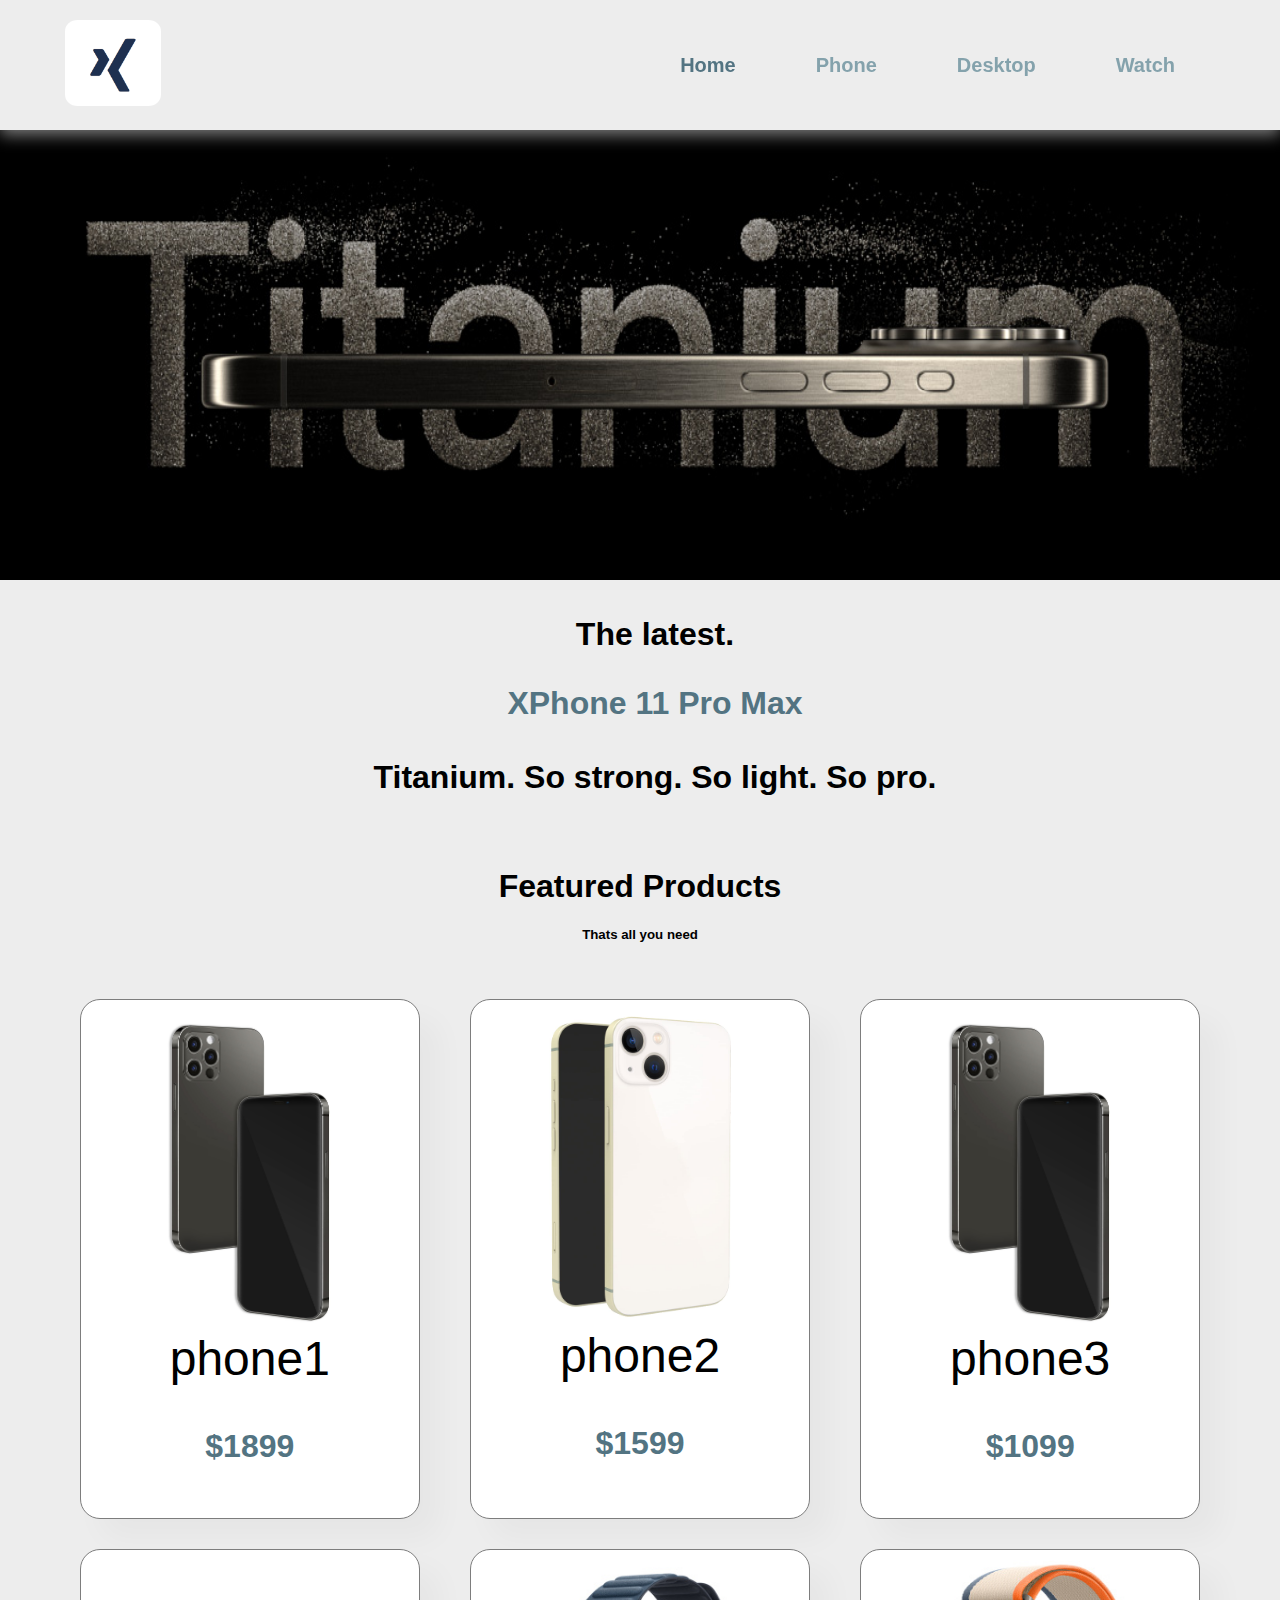
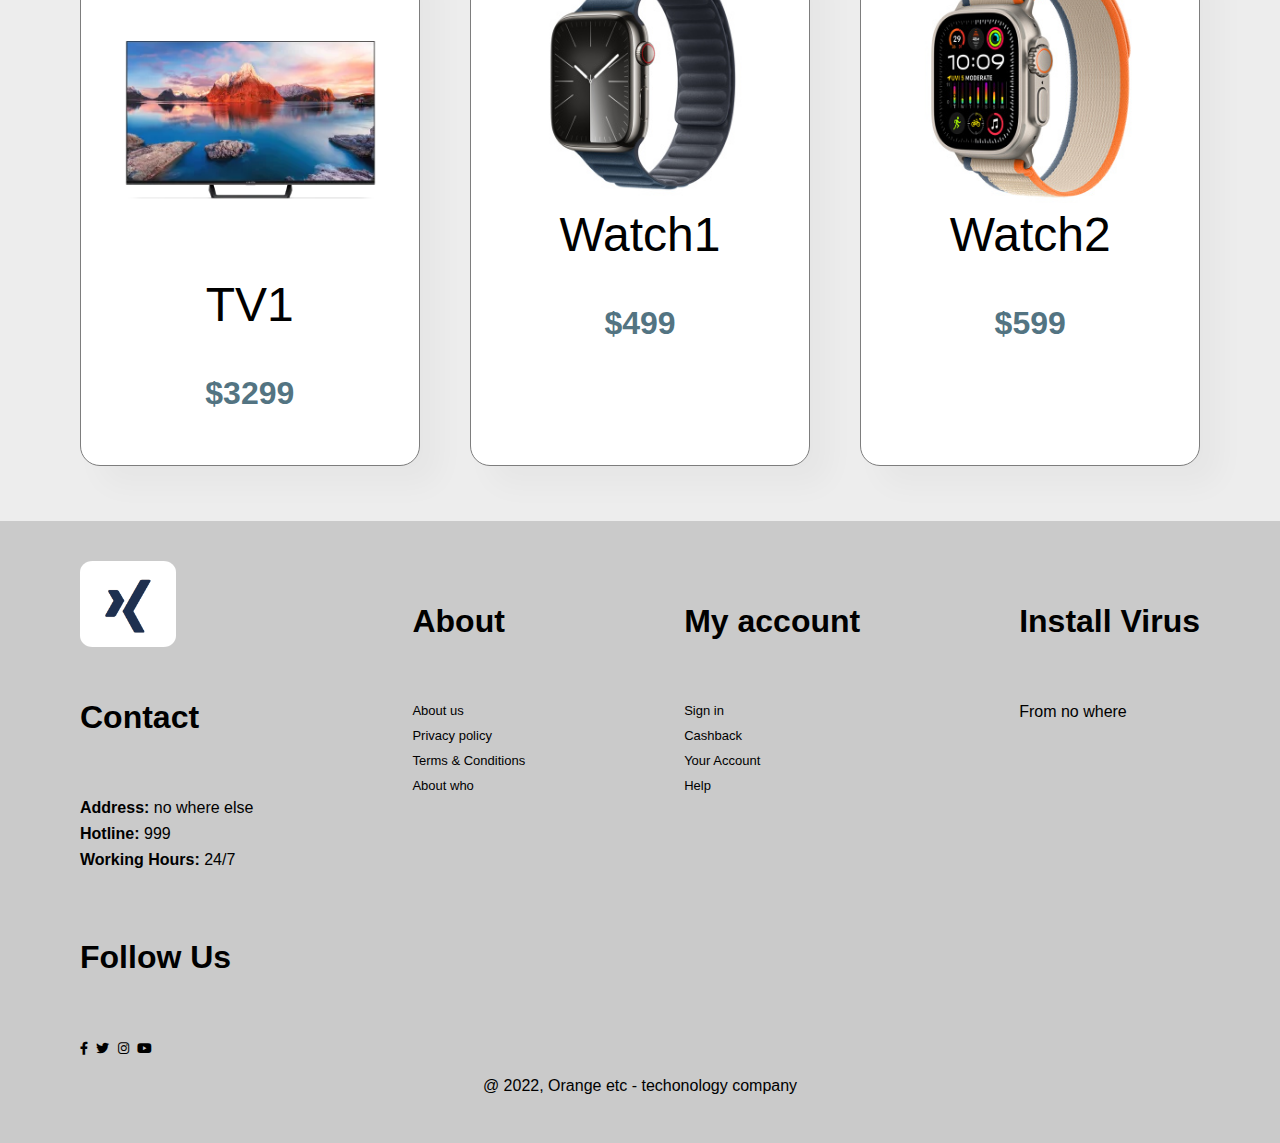
<file: index.html>
<!--https://github.com/yuhong000/assignment-1.git-->
<!doctype html>
<html>
<head>
<meta charset="utf-8">
<meta name="viewport" content="width=device-width, initial-scale=1">
<title>fed assignment 1</title>
<link href="stylee.css" rel="stylesheet" >
<link rel="stylesheet" href="https://cdnjs.cloudflare.com/ajax/libs/font-awesome/6.0.0/css/all.min.css">
<script src="java.js"></script>
</head>

<body>
<section id="header">
    <a href="#" id="logo" ><img src="pic/logo.png"> </a>
    <div>
        <ul id="navbar" >
            <li><a href="" class="active">Home</a></li>
            <li><a href="">Phone</a></li>
            <li><a href="">Desktop</a></li>
            <li><a href="">Watch</a></li>
            <a href="#" id="close"><i class="fa-solid fa-xmark"></i></a>
        </ul>
    </div>
    <div id="mobile">
        <i id="bar" class="fas fa-outdent"> </i>
    </div>
</section>
    
<section id="middle">
    <img src="pic/backfround.jpg" id="background">
    <h3>The latest.</h3>
    <h1>XPhone 11 Pro Max</h1>
    <h3>Titanium. So strong. So light. So pro.</h3>
</section>

<section id="product" class="section-pad1">
<h1>Featured Products</h1>
<h5>Thats all you need</h5>
<div class="pro-con">
    <div class="pro">
        <img src="pic/phone1.jpg">
        <div class="des">
            <span>phone1</span>
            <div><h4>$1899</h4></div>
        </div>
    </div>
    <div class="pro">
        <img src="pic/phone2.jpg">
        <div class="des">
            <span>phone2</span>
            <div><h4>$1599</h4></div>
        </div>
    </div>
    <div class="pro">
        <img src="pic/phone1.jpg">
        <div class="des">
            <span>phone3</span>
            <div><h4>$1099</h4></div>
        </div>
    </div>
    <div class="pro">
        <img src="pic/tv1.jpg">
        <div class="des">
            <span>TV1</span>
            <div><h4>$3299</h4></div>
        </div>
    </div>
    <div class="pro">
        <img src="pic/watch1.jpg">
        <div class="des">
            <span>Watch1</span>
            <div><h4>$499</h4></div>
        </div>
    </div>
    <div class="pro">
        <img src="pic/watch2.jpg">
        <div class="des">
            <span>Watch2</span>
            <div><h4>$599</h4></div>
        </div>
    </div>
     </div>
</section>

<footer class="section-pad1">
    <div class="col">
        <img src="pic/logo.png" class="logo">
        <h4>Contact</h4>
        <p><strong>Address: </strong>no where else</p>
        <p><strong>Hotline: </strong>999</p>
        <p><strong>Working Hours: </strong>24/7</p>
        <div class="social">
            <h4>Follow Us</h4>
            <div class="icon">
                <a href="https://www.facebook.com/"><i class="fab fa-facebook-f"></i></a>
                <a href="https://twitter.com/"><i class="fab fa-twitter"></i></a>
                <a href="https://www.instagram.com/"><i class="fab fa-instagram"></i></a>
                <a href="https://www.youtube.com/"><i class="fab fa-youtube"></i></a>
            </div>
        </div>
    </div>

    <div class="col">
        <h4>About</h4>
        <a href="#">About us</a>
        <a href="#">Privacy policy</a>
        <a href="#">Terms & Conditions</a>
        <a href="#">About who</a>
    </div>

    <div class="col">
        <h4>My account</h4>
        <a href="#">Sign in</a>
        <a href="#">Cashback</a>
        <a href="#">Your Account</a>
        <a href="#">Help</a>
    </div>

    <div class="col">
        <h4>Install Virus</h4>
        <p>From no where</p>
    </div>

    <div class="copyright">
        <p>@ 2022, Orange etc - techonology company</p>
    </div>

</footer>

</body>
</html>
</file>
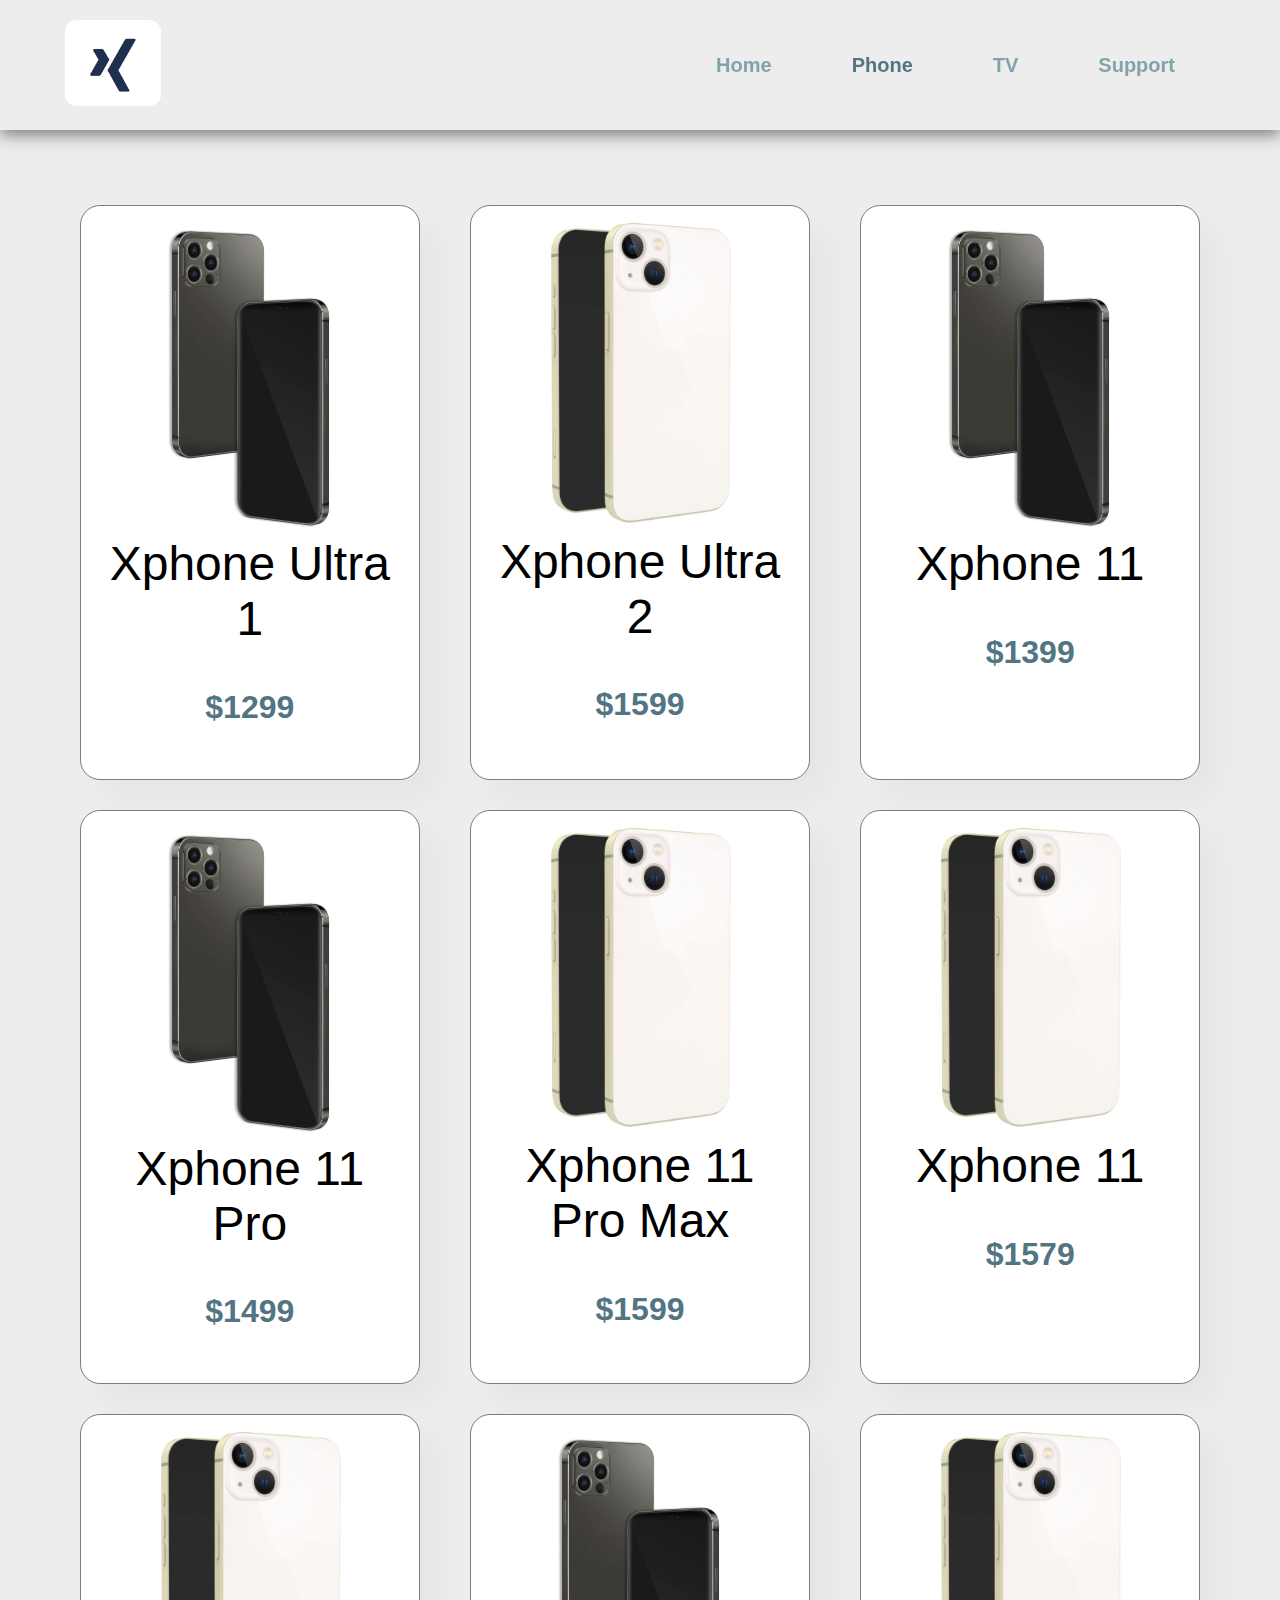
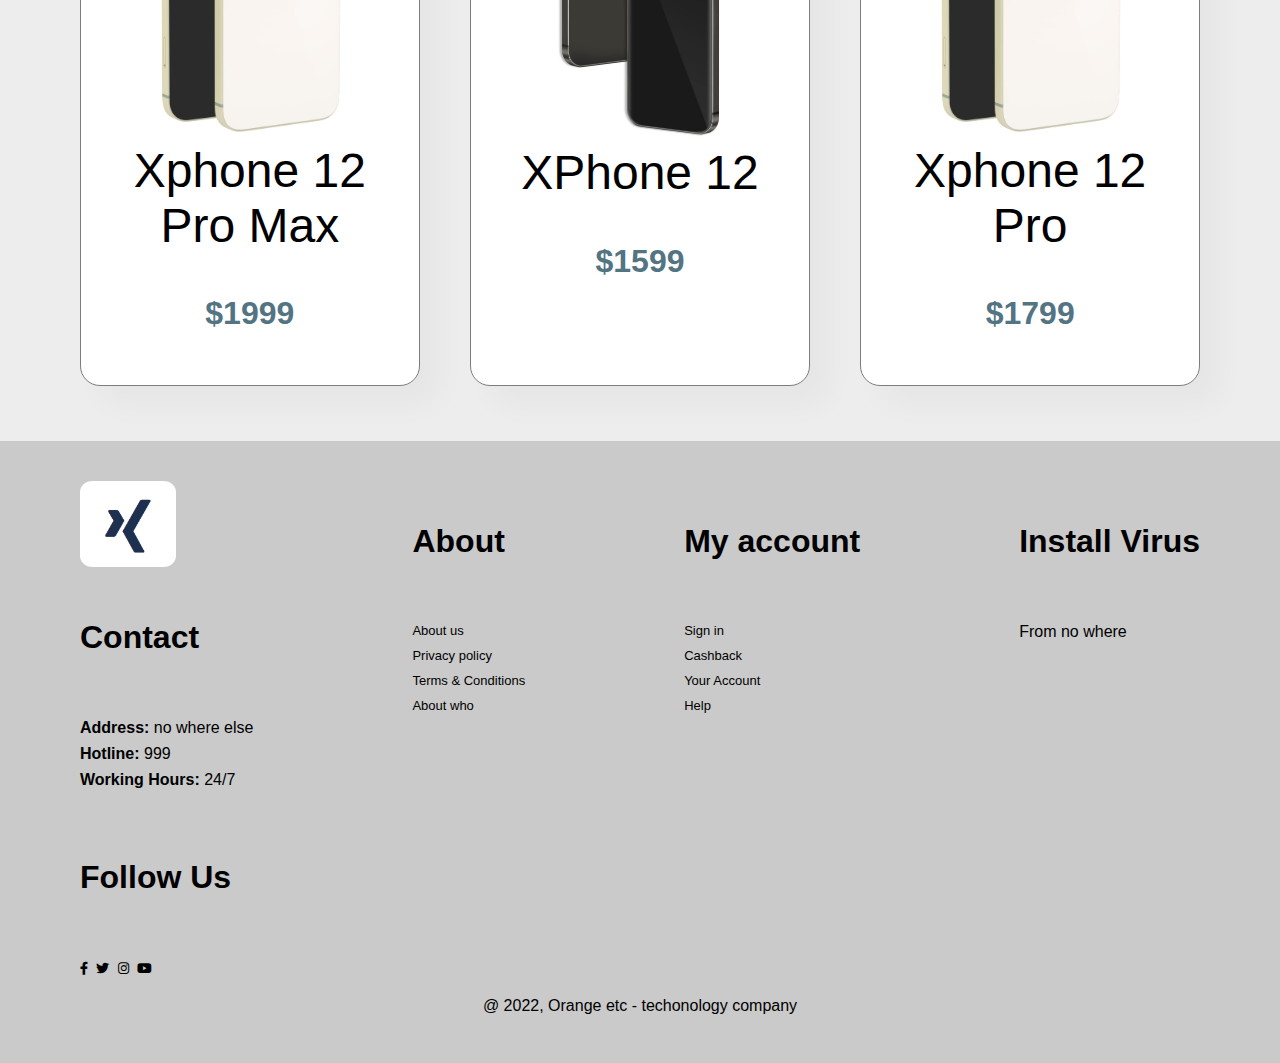
<file: Phone.html>
<!doctype html>
<html>
<head>
<meta charset="utf-8">
<meta name="viewport" content="width=device-width, initial-scale=1">
<title></title>
<link href="stylee.css" rel="stylesheet" >
<link rel="stylesheet" href="https://cdnjs.cloudflare.com/ajax/libs/font-awesome/6.0.0/css/all.min.css">
<script src="java.js"></script>
</head>

<body>
<section id="header">
    <a href="index.html" id="logo" ><img src="pic/logo.png"> </a>
    <div>
        <ul id="navbar" >
            <li><a href="index.html">Home</a></li>
            <li><a href="Phone.html" class="active">Phone</a></li>
            <li><a href="tv.html">TV</a></li>
            <li><a href="support.html">Support</a></li>
            <a href="#" id="close"><i class="fa-solid fa-xmark"></i></a>
        </ul>
    </div>
    <div id="mobile">
        <i id="bar" class="fas fa-outdent"> </i>
    </div>
</section>

<section id="product" class="section-pad1">
    <div class="pro-con">
        <div class="pro">
            <img src="pic/phone1.jpg">
            <div class="des">
                <span>Xphone Ultra 1</span>
                <div><h4>$1299</h4></div>
            </div>
        </div>
        <div class="pro">
            <img src="pic/phone2.jpg">
            <div class="des">
                <span>Xphone Ultra 2 </span>
                <div><h4>$1599</h4></div>
            </div>
        </div>
        <div class="pro">
            <img src="pic/phone1.jpg">
            <div class="des">
                <span>Xphone 11</span>
                <div><h4>$1399</h4></div>
            </div>
        </div>
        <div class="pro">
            <img src="pic/phone1.jpg">
            <div class="des">
                <span>Xphone 11 Pro</span>
                <div><h4>$1499</h4></div>
            </div>
        </div>
        <div class="pro">
            <img src="pic/phone2.jpg">
            <div class="des">
                <span>Xphone 11 Pro Max</span>
                <div><h4>$1599</h4></div>
            </div>
        </div>
        <div class="pro">
            <img src="pic/phone2.jpg">
            <div class="des">
                <span>Xphone 11</span>
                <div><h4>$1579</h4></div>
            </div>
        </div>
        <div class="pro">
            <img src="pic/phone2.jpg">
            <div class="des">
                <span>Xphone 12 Pro Max</span>
                <div><h4>$1999</h4></div>
            </div>
        </div>
        <div class="pro">
            <img src="pic/phone1.jpg">
            <div class="des">
                <span>XPhone 12</span>
                <div><h4>$1599</h4></div>
            </div>
        </div>
        <div class="pro">
            <img src="pic/phone2.jpg">
            <div class="des">
                <span>Xphone 12 Pro</span>
                <div><h4>$1799</h4></div>
            </div>
        </div>
    </div>
    </section>


<footer class="section-pad1">
    <div class="col">
        <img src="pic/logo.png" class="logo">
        <h4>Contact</h4>
        <p><strong>Address: </strong>no where else</p>
        <p><strong>Hotline: </strong>999</p>
        <p><strong>Working Hours: </strong>24/7</p>
        <div class="social">
            <h4>Follow Us</h4>
            <div class="icon">
                <a href="https://www.facebook.com/"><i class="fab fa-facebook-f"></i></a>
                <a href="https://twitter.com/"><i class="fab fa-twitter"></i></a>
                <a href="https://www.instagram.com/"><i class="fab fa-instagram"></i></a>
                <a href="https://www.youtube.com/"><i class="fab fa-youtube"></i></a>
            </div>
        </div>
    </div>

    <div class="col">
        <h4>About</h4>
        <a href="#">About us</a>
        <a href="#">Privacy policy</a>
        <a href="#">Terms & Conditions</a>
        <a href="#">About who</a>
    </div>

    <div class="col">
        <h4>My account</h4>
        <a href="#">Sign in</a>
        <a href="#">Cashback</a>
        <a href="#">Your Account</a>
        <a href="#">Help</a>
    </div>

    <div class="col">
        <h4>Install Virus</h4>
        <p>From no where</p>
    </div>

    <div class="copyright">
        <p>@ 2022, Orange etc - techonology company</p>
    </div>

</footer>

    
</body>
</html>
</file>
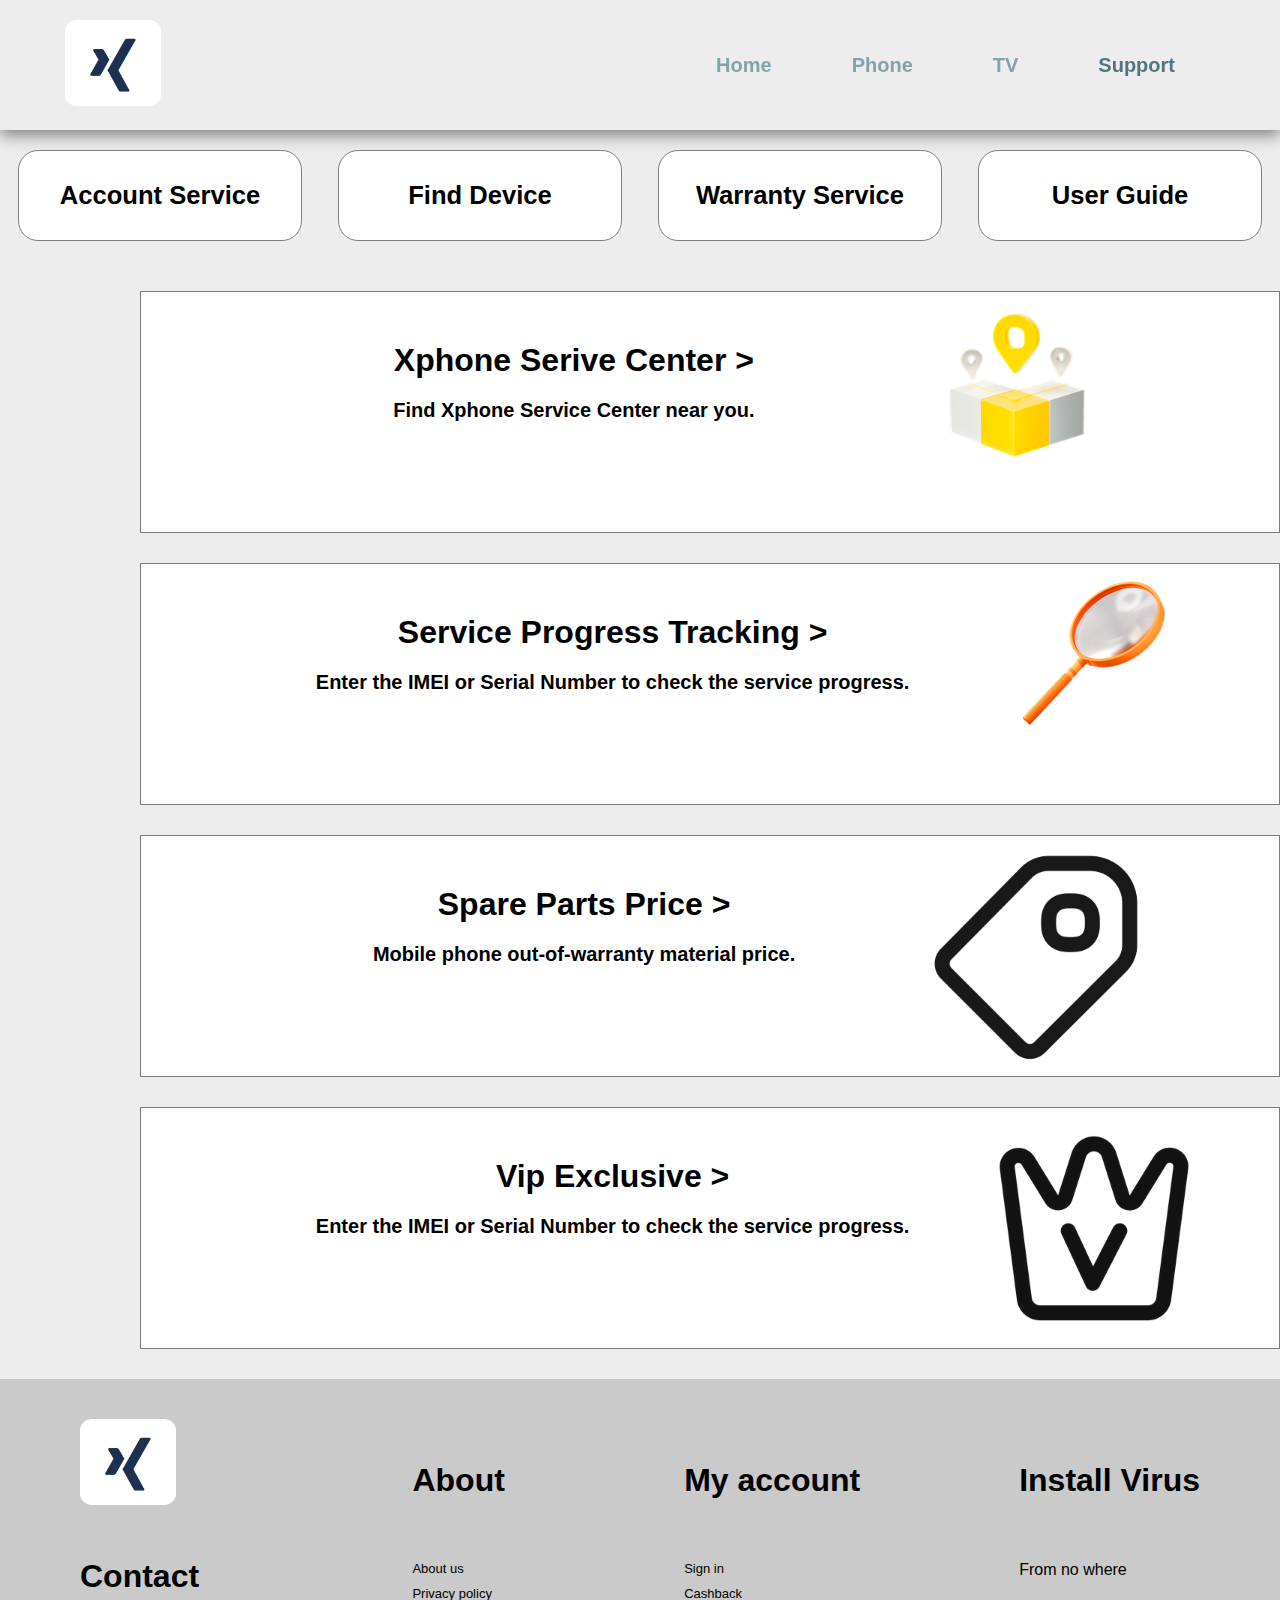
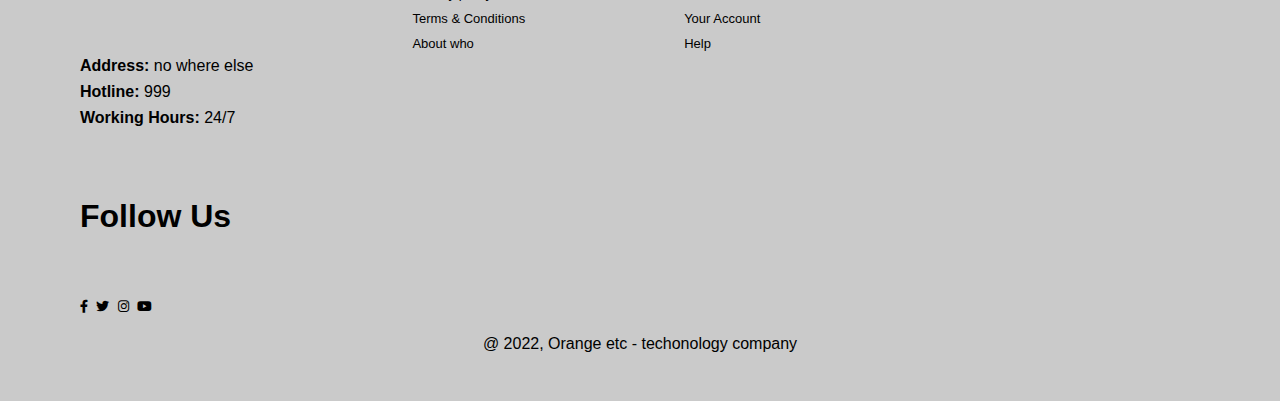
<file: support.html>
<!doctype html>
<html>
<head>
<meta charset="utf-8">
<meta name="viewport" content="width=device-width, initial-scale=1">
<title></title>
<link href="stylee.css" rel="stylesheet" >
<link rel="stylesheet" href="https://cdnjs.cloudflare.com/ajax/libs/font-awesome/6.0.0/css/all.min.css">
<script src="java.js"></script>
</head>

<body>
<section id="header">
    <a href="index.html" id="logo" ><img src="pic/logo.png"> </a>
    <div>
        <ul id="navbar" >
            <li><a href="index.html">Home</a></li>
            <li><a href="Phone.html">Phone</a></li>
            <li><a href="tv.html">TV</a></li>
            <li><a href="support.html" class="active">Support</a></li>
            <a href="#" id="close"><i class="fa-solid fa-xmark"></i></a>
        </ul>
    </div>
    <div id="mobile">
        <i id="bar" class="fas fa-outdent"> </i>
    </div>
</section>

<section id="support" >
<div class="support-con">
    <div class="supp">
        <h2>Account Service</h2>
    </div>
    <div class="supp">
        <h2>Find Device</h2>
    </div>
    <div class="supp">
        <h2>Warranty Service</h2>
    </div>
    <div class="supp">
        <h2>User Guide</h2>
    </div>
</div>
<div id="option">
<div class="service" ">
    <div class="service-text">
        <h2>Xphone Serive Center ></h2>
        <h3>Find Xphone Service Center near you.</h3>
    </div>    
    <img src="pic/service.png">
</div>

<div class="service">
    <div class="service-text">
        <h2>Service Progress Tracking ></h2>
        <h3>Enter the IMEI or Serial Number to check the service progress.</h3>
    </div>    
    <img src="pic/progress.png">
</div>

<div class="service">
    <div class="service-text">
        <h2>Spare Parts Price ></h2>
        <h3>Mobile phone out-of-warranty material price.</h3>
    </div>    
    <img src="pic/price.png">
</div>

<div class="service">
    <div class="service-text">
        <h2>Vip Exclusive ></h2>
        <h3>Enter the IMEI or Serial Number to check the service progress.</h3>
    </div>    
    <img src="pic/exclusivepng.png">
</div>
</div>
</section>

<footer class="section-pad1">
    <div class="col">
        <img src="pic/logo.png" class="logo">
        <h4>Contact</h4>
        <p><strong>Address: </strong>no where else</p>
        <p><strong>Hotline: </strong>999</p>
        <p><strong>Working Hours: </strong>24/7</p>
        <div class="social">
            <h4>Follow Us</h4>
            <div class="icon">
                <a href="https://www.facebook.com/"><i class="fab fa-facebook-f"></i></a>
                <a href="https://twitter.com/"><i class="fab fa-twitter"></i></a>
                <a href="https://www.instagram.com/"><i class="fab fa-instagram"></i></a>
                <a href="https://www.youtube.com/"><i class="fab fa-youtube"></i></a>
            </div>
        </div>
    </div>

    <div class="col">
        <h4>About</h4>
        <a href="#">About us</a>
        <a href="#">Privacy policy</a>
        <a href="#">Terms & Conditions</a>
        <a href="#">About who</a>
    </div>

    <div class="col">
        <h4>My account</h4>
        <a href="#">Sign in</a>
        <a href="#">Cashback</a>
        <a href="#">Your Account</a>
        <a href="#">Help</a>
    </div>

    <div class="col">
        <h4>Install Virus</h4>
        <p>From no where</p>
    </div>

    <div class="copyright">
        <p>@ 2022, Orange etc - techonology company</p>
    </div>

</footer>

</body>
</html>
</file>
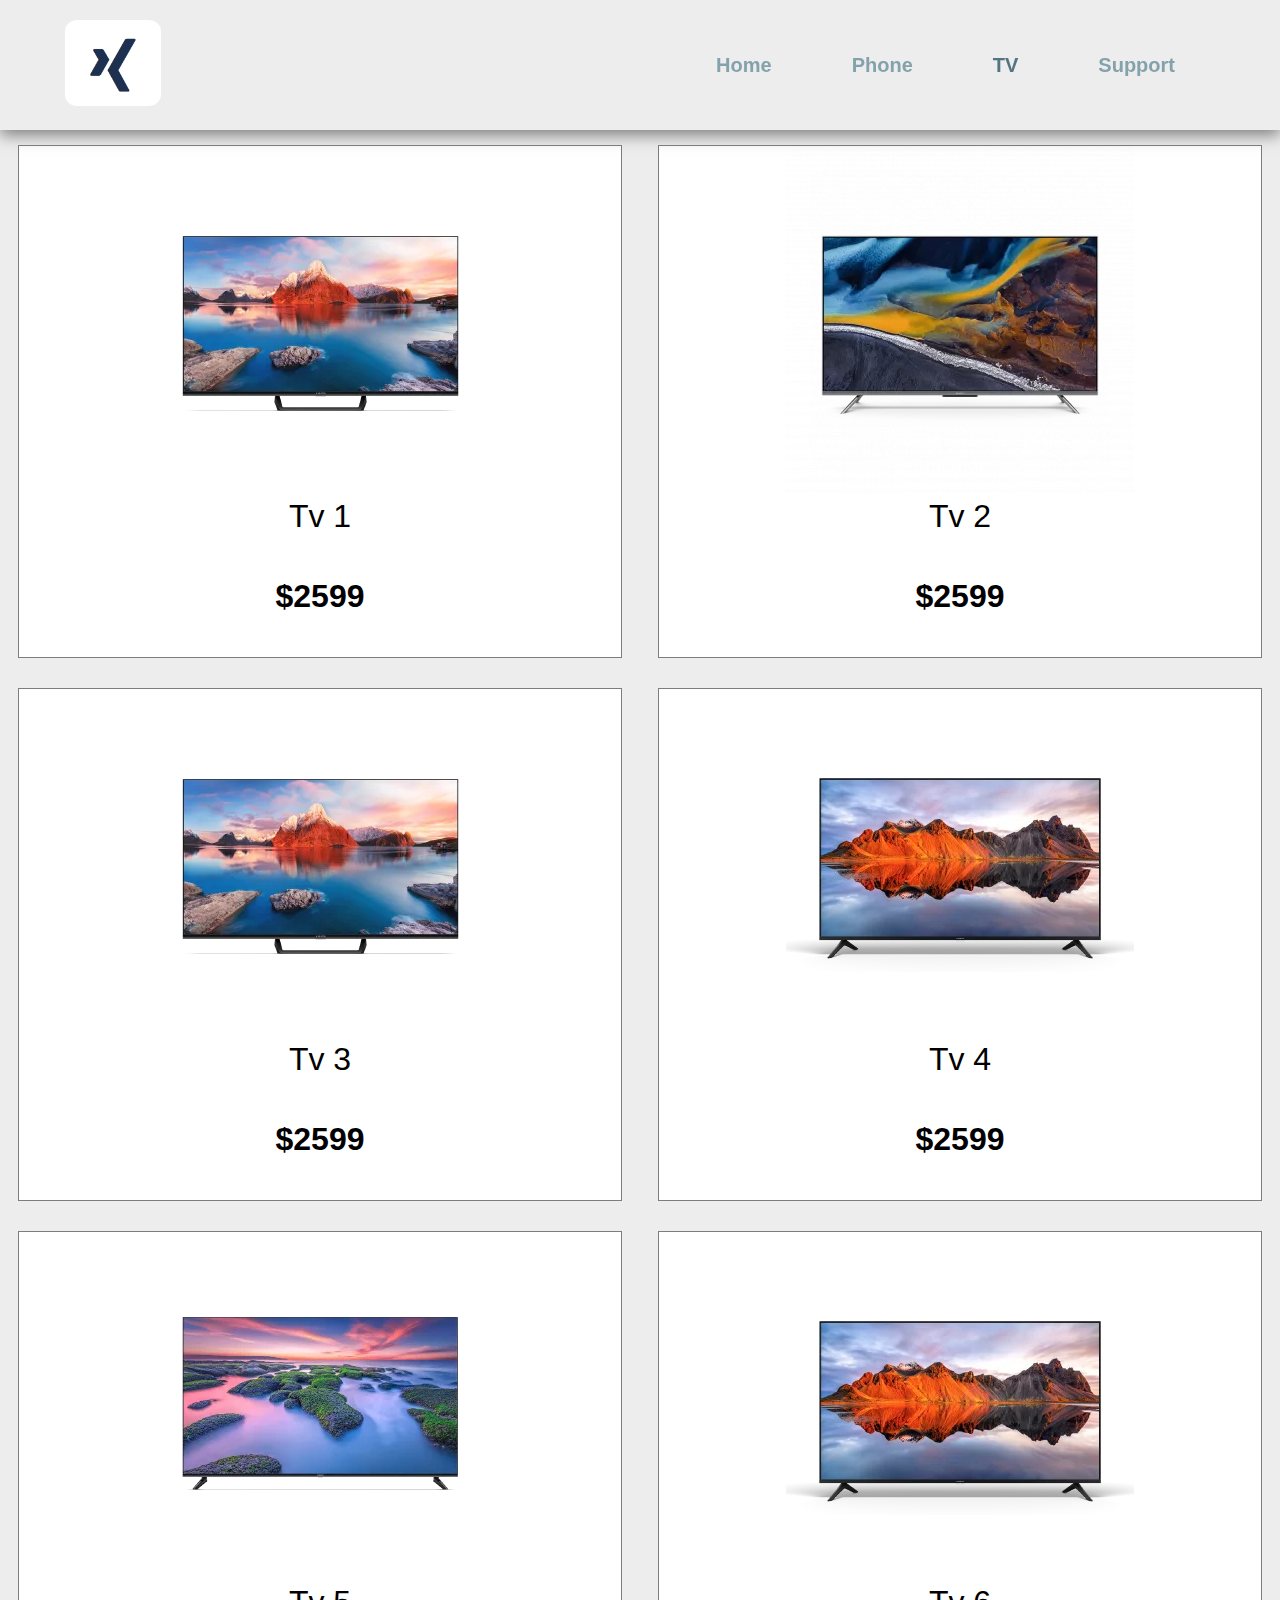
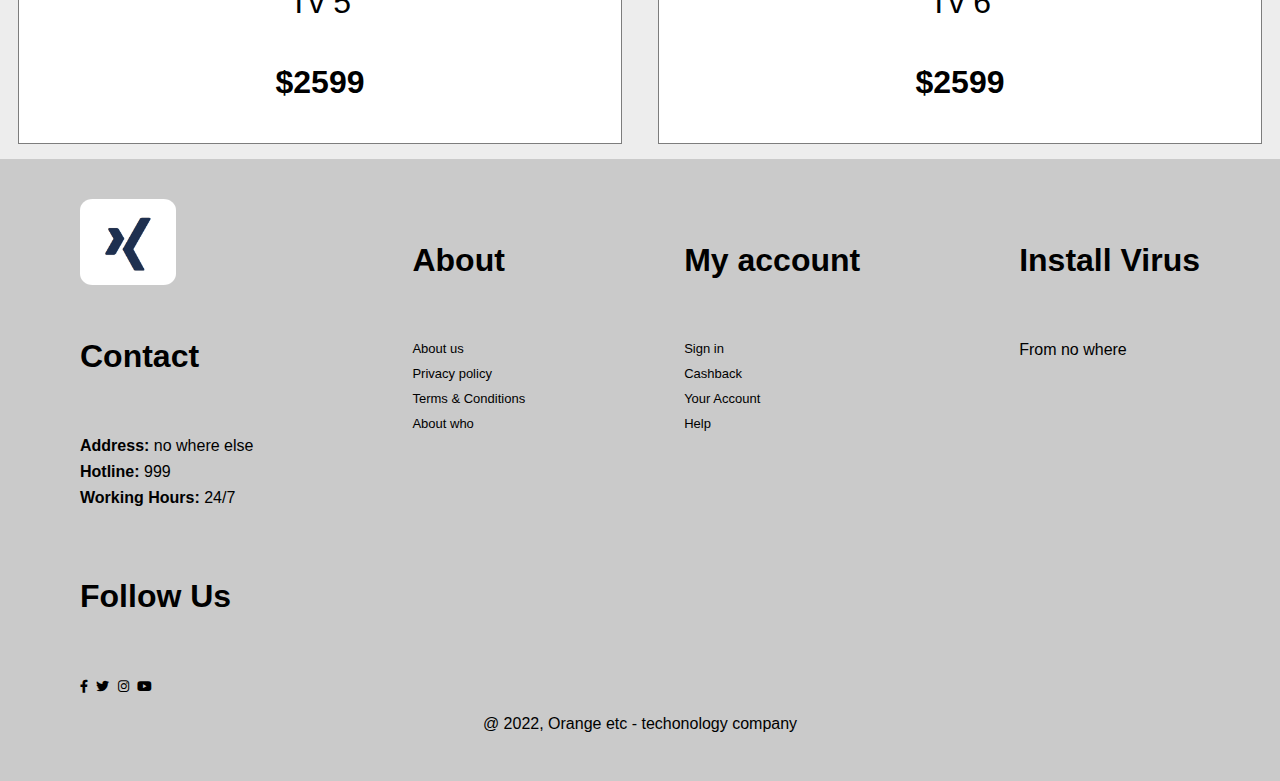
<file: tv.html>
<!doctype html>
<html>
<head>
<meta charset="utf-8">
<meta name="viewport" content="width=device-width, initial-scale=1">
<title></title>
<link href="stylee.css" rel="stylesheet" >
<link rel="stylesheet" href="https://cdnjs.cloudflare.com/ajax/libs/font-awesome/6.0.0/css/all.min.css">
<script src="java.js"></script>
</head>

<body>
<section id="header">
    <a href="index.html" id="logo" ><img src="pic/logo.png"> </a>
    <div>
        <ul id="navbar" >
            <li><a href="index.html">Home</a></li>
            <li><a href="Phone.html">Phone</a></li>
            <li><a href="tv.html" class="active">TV</a></li>
            <li><a href="support.html">Support</a></li>
            <a href="#" id="close"><i class="fa-solid fa-xmark"></i></a>
        </ul>
    </div>
    <div id="mobile">
        <i id="bar" class="fas fa-outdent"> </i>
    </div>
</section>

<section id="tv">
<div class="tv-con">
    <div class="tv-pro">
        <img src="pic/tv1.jpg">
            <div class="des">
                <span>Tv 1 </span>
                <div><h4>$2599</h4></div>
            </div>
    </div>
    <div class="tv-pro">
        <img src="pic/tv3.png">
            <div class="des">
                <span>Tv 2 </span>
                <div><h4>$2599</h4></div>
            </div>
    </div>
    <div class="tv-pro">
        <img src="pic/tv1.jpg">
            <div class="des">
                <span>Tv 3 </span>
                <div><h4>$2599</h4></div>
            </div>
    </div>
    <div class="tv-pro">
        <img src="pic/tv2.png">
            <div class="des">
                <span>Tv 4 </span>
                <div><h4>$2599</h4></div>
            </div>
    </div>
    <div class="tv-pro">
        <img src="pic/tv4.png">
            <div class="des">
                <span>Tv 5 </span>
                <div><h4>$2599</h4></div>
            </div>
    </div>
    <div class="tv-pro">
        <img src="pic/tv2.png">
            <div class="des">
                <span>Tv 6 </span>
                <div><h4>$2599</h4></div>
            </div>
    </div>
</div>
</section>

<footer class="section-pad1">
    <div class="col">
        <img src="pic/logo.png" class="logo">
        <h4>Contact</h4>
        <p><strong>Address: </strong>no where else</p>
        <p><strong>Hotline: </strong>999</p>
        <p><strong>Working Hours: </strong>24/7</p>
        <div class="social">
            <h4>Follow Us</h4>
            <div class="icon">
                <a href="https://www.facebook.com/"><i class="fab fa-facebook-f"></i></a>
                <a href="https://twitter.com/"><i class="fab fa-twitter"></i></a>
                <a href="https://www.instagram.com/"><i class="fab fa-instagram"></i></a>
                <a href="https://www.youtube.com/"><i class="fab fa-youtube"></i></a>
            </div>
        </div>
    </div>

    <div class="col">
        <h4>About</h4>
        <a href="#">About us</a>
        <a href="#">Privacy policy</a>
        <a href="#">Terms & Conditions</a>
        <a href="#">About who</a>
    </div>

    <div class="col">
        <h4>My account</h4>
        <a href="#">Sign in</a>
        <a href="#">Cashback</a>
        <a href="#">Your Account</a>
        <a href="#">Help</a>
    </div>

    <div class="col">
        <h4>Install Virus</h4>
        <p>From no where</p>
    </div>

    <div class="copyright">
        <p>@ 2022, Orange etc - techonology company</p>
    </div>

</footer>


    
</body>
</html>
</file>
<file: stylee.css>
body, h1, h2, p, ul, li {
  margin: 0;
  padding: 0;
}

body {
  font-family:'Franklin Gothic Medium', 'Arial Narrow', Arial, sans-serif;
  background-color: #ededed;
  color: rgb(0, 0, 0);
}
/*header*/
#header{
display:flex;
align-items: center;
justify-content: space-between;
padding: 20px 65px;
background-color: #ededed;
box-shadow: 0 5px 15px #7d7d7d;
z-index: 999;
position: sticky;
top: 0;
left: 0;
}
/*nav bar with links in header*/
#navbar{
  display:flex;
  align-items: center;
  justify-content: center;
}
/*nav bar links list*/
#navbar li{
  list-style: none;
  padding: 0 40px;
  transition: 0.25s ease;
  position: relative;
}
/*nav bar link*/
#navbar li a{
  text-decoration:none;
  font-size:20px;
  font-weight: 600;
  color:#84a2ac;
  transition: 0.3s ease;
}
/*hover effect*/
#navbar li:hover {
  transform: scale(1.2);
}
/*hover effect*/
#navbar li a:hover,
#navbar li a.active{
  color:#537482;
}
/*make to default*/
#mobile{
  display: none;
  align-items: center;
}
/*make to default*/
#close{
  display: none;
}
/*logo*/
#header img{
  width:auto;
  height:86px;
  border-radius: 13%;
  max-width: 100%;
}
/*banner pic*/
#middle #background{
  height:50vh;
  width: 100%;
  background-size:cover ;
  background-position: top 25% right 0;
}
/*styling*/
#middle h1, h2,h3{
  text-align: center;
  padding-left: 30px;
  font-size: 200%;
}
/*styling*/
#middle h1{
  color:#537482;
  padding-bottom: 5px;
}
/*styling*/
.section-pad1{
  padding:40px 80px;
}
/*feature product text*/
#product{
  text-align: center;
}
/*product inner container*/
#product .pro{
  width:28%;
  min-width:250px;
  padding:10px 12px;
  border: 1px solid #7d7d7d;
  border-radius: 20px;
  cursor: pointer;
  box-shadow: 20px 20px 30px rgba(0,0,0,0.03);
  background-color: white;
  margin:15px 0 ;
  transition: 0.2s ease;
}
/*hover effect*/
#product .pro:hover{
  box-shadow: 20px 20px 30px rgba(0,0,0,0.1);
}
/*products iamage*/
#product .pro img{
  width: 100%;
  border-radius: 20px;
}
/*products description*/
#product .pro .des{
  color: #537482;
  font-size: 32px;
  flex-direction: column;

}
/*products description*/
#product .pro .des span{
  color: #000000;
  font-size:48px;
}
/*product outter container*/
#product .pro-con{
  display: flex;
  flex-wrap: wrap;
  padding-top: 20px ;
  justify-content:  space-between;
}
/*footer*/
footer{
  display:flex  ;
  flex-wrap: wrap;
  justify-content: space-between;
  background-color: #cacaca;

}
/*footer text*/
footer .col{
  display:flex;
  flex-direction: column;
  align-items: flex-start;
  margin-bottom: 20px;
}

/*logo at footer*/
footer .logo{
  margin-bottom: 10px;
  width:auto;
  height:86px;
  border-radius: 13%;
  max-width: 100%;
}
/*footer text*/
footer h4{
  font-size: 32px;
  padding-bottom: 20px;
}

footer p{
  font-size: 16px;
  margin: 0 0 8px 0;
}

footer a{
  font-size: 13px;
  text-decoration: none;
  color: #000000 ;
  margin-bottom: 10px;
}
/*footer social media styling*/
footer .social{
  margin-top:20px;
}

footer .social i{
  color:#000000;
  padding-right: 4px;
  cursor: pointer;
}
/*hover effect*/
footer .social i:hover,
footer a:hover{
  color:#537482;
}
/*footer text*/
footer .copyright{
  width:100%;
  text-align:center;

}
/*responsive*/

/*support page*/
#support .support-con h2{
  padding: 0 0 0 0;
  font-size: 160%;
  box-shadow: 0 0 0;
}

#support .support-con{
 display: flex; 
 justify-content: space-around;
 flex-wrap: wrap;
}

#support .supp{
 width:22%;
 min-width:180px;
 padding:30px 0px;
 border: 1px solid #7d7d7d;
 border-radius: 20px;
 cursor: pointer;
 background-color: white;
 margin:20px 0 ;
 transition: 0.2s ease;
}

.support-con :hover{
  box-shadow:  5px 10px 10px rgba(0,0,0,0.1);
}

#support  .service-text{
  text-align:start;
  margin-top: 50px;
  margin-left: 80px;
}


#support .service-text h3{
  font-size: 20px;
}

#support .service img{
  width:240px;
  height: 240px; 
}

#support .service{
  min-width: 380px;
  max-width: 1200px;
  width:auto;
  height: auto;
  border: 1px solid #7d7d7d;
  display: flex;
  flex-direction: row;
  justify-content:space-evenly;
  margin-top: 30px;
  margin-left: 0px;
  margin-right: 0px;
  margin-bottom: 30px;
  background-color: white;
  transition: 0.2s;
  cursor: pointer;
}
#support .service:hover{
  box-shadow: 0px 0px 10px 20px rgba(0,0,0,0.1);
}

#support #option{
margin-left: 140px;
}

#tv{
  text-align: center;
}

#tv .tv-con{
  display: flex;
  flex-wrap: wrap;
  justify-content: space-around;
}

#tv .tv-pro{
  width: 47%;
  min-width: 400px;
  border: 1px solid #7d7d7d;
  margin: 15px ;
  background-color: white;
}

#tv .des{
  font-size: 32px;
}

#tv .tv-pro:hover{
  box-shadow: 0px 0px 10px 20px rgba(0,0,0,0.1);

}

@media screen and (max-width: 480px) {
  #navbar{
    display: flex;
    flex-direction: column;
    align-items: flex-start;
    justify-content: flex-start;
    position: fixed;
    top:0;
    right: -120px;
    height: 100vh;
    width: 120px;
    background-color: #ececec;
    box-shadow: 0 40px 60px rgba(0, 0, 0, 0.3);
    padding: 50px 0 0 10px;
    transition: 0.3s;
  }
/*javascript*/
  #navbar.active{
    right: 0px;
  }
  #navbar li{
    margin-bottom: 25px;

  }
  #mobile{
    display: flex;
    align-items: center;
  }
  #mobile i{
    color:#000000;
    font-size: 24px;
    padding-left: 20px;
  }

  #close{
    position:absolute;
    top: 15px;
    left: 15px;
    color: #84a2ac;
    font-size: 20px;
    display: initial;
  }
  #footer .copyright{
  text-align:start ;
 }

 #support  .service-text{
  text-align:start;
  margin-top: 50px;
  margin-left: 0px;
 }
 #support #option{
  margin-left: 0;
 }


}
</file>
